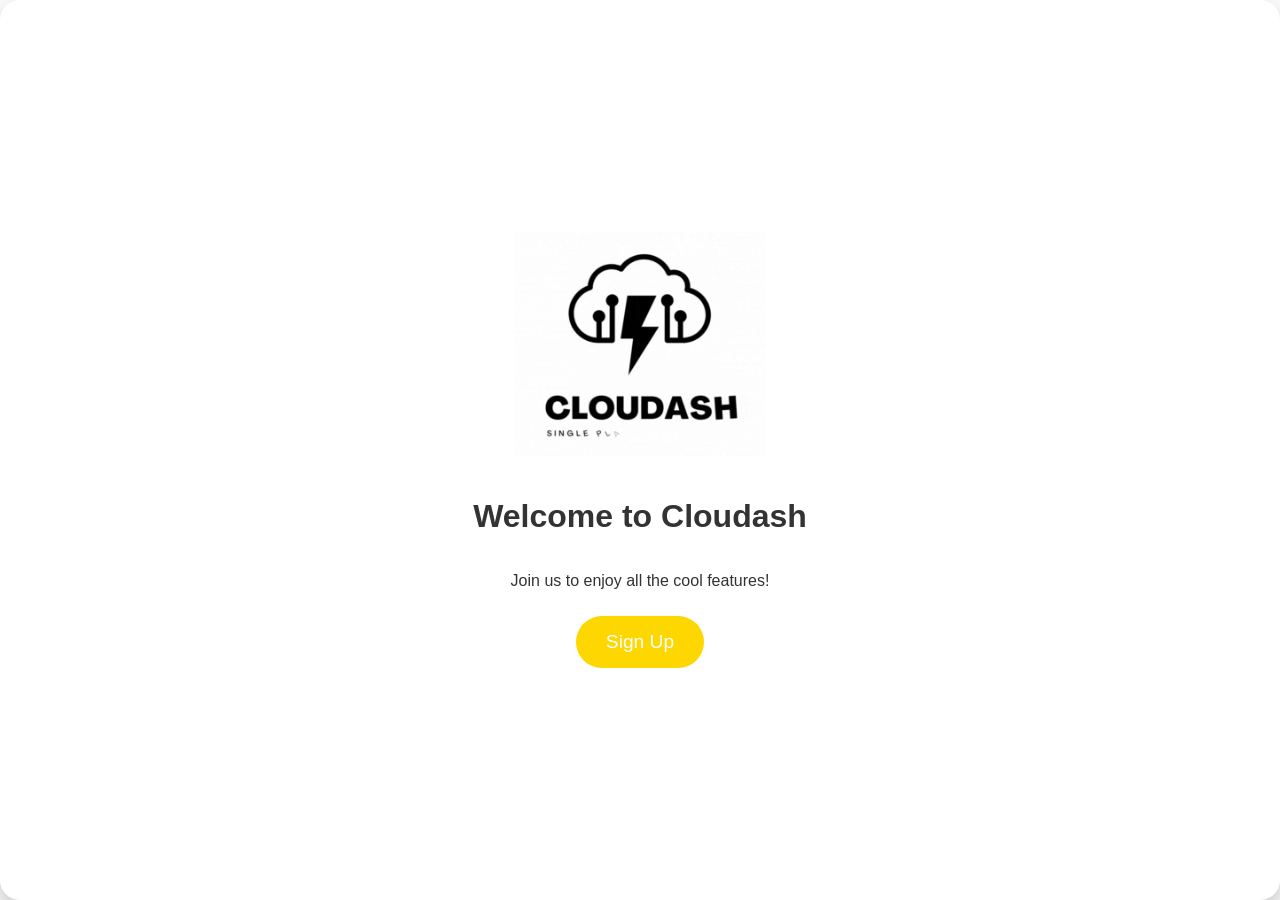
<file: application/frontend/index.html>
<!DOCTYPE html>
<html>
<head>
    <title>Welcome Page</title>
    <link rel="stylesheet" type="text/css" href="styles.css">
</head>
<body>
    <div class="container">
        <img src="logo.gif" alt="Logo" class="logo">
        <h1>Welcome to Cloudash</h1>
        <p>Join us to enjoy all the cool features!</p>
        <a href="signup.html" class="signup-button">Sign Up</a>
    </div>
</body>
</html>
</file>
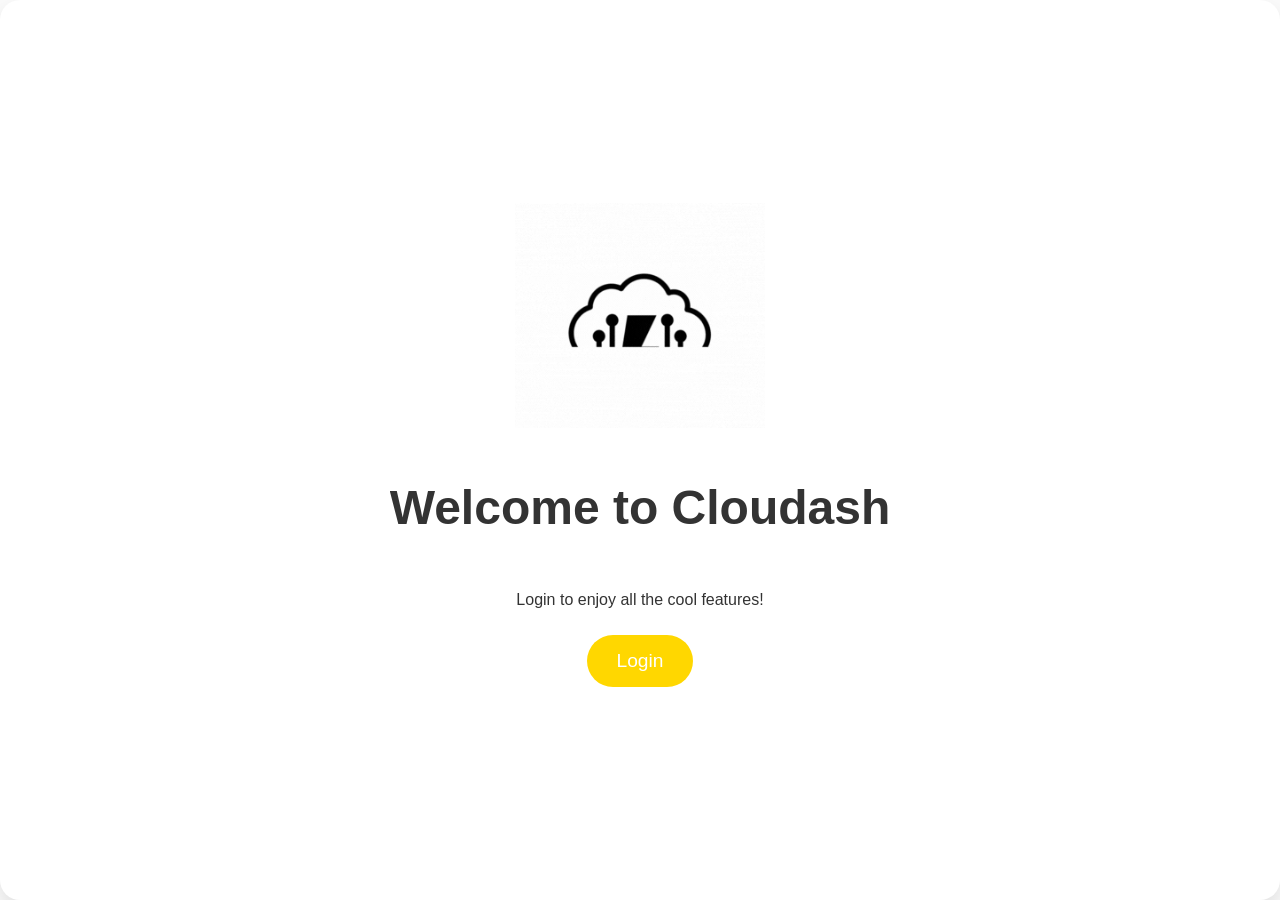
<file: application/frontend/console/index.html>
<!DOCTYPE html>
<html>
<head>
    <title>Console Page</title>
    <link rel="stylesheet" type="text/css" href="styles.css">
</head>
<body>
    <div class="sidebar">
        <h2 class="sidebar-heading">HOME</h2>
        <span id="username"></span>
        <p id="onlineStatus" class="online-status">Logged In<span class="green-symbol"></span></p>

        <a id="settingsButton" class="settings-button" href="#">Settings</a>
    </div>
    <div class="container">
        <a id="virtualMachinesButton" class="action-button top-left">Virtual Machines</a>
        <h1 class="dashboard-heading"><img src="heading.gif" alt="Cloudash"></h1>
        <div id="vmOptions" class="vm-options" style="display: none;">
            <div class="input-section">
                <input type="text" id="cpuBox" class="input-box" placeholder="CPU">
                <input type="text" id="ramBox" class="input-box" placeholder="RAM">
                <input type="text" id="sshKeyBox" class="input-box" placeholder="SSH Key">
                <a id="launchButton" class="launch-button">Launch</a>
            </div>
            <div class="button-section">
                <div id="loading" class="loading" style="display: none;"><img src="loading.gif" alt="Loading..."></div>
            </div>
        </div>
        <div class="list-wrapper">
            <div id="instanceList" class="instance-list">
                <table>
                    <tr>
                        <th>Instance ID</th>
                        <th>Public IP</th>
                        <th>Status</th>
                        <th>SSH Command</th>
                        <th>Operation</th>
                    </tr>
                </table>
                <p id="emptyListMessage" class="empty-list-message"></p>
            </div>
        </div>
        <a id="logoutButton" class="logout-button" href="../login/">Logout</a>
    </div>
    <script src="console.js"></script>
</body>
</html>
</file>
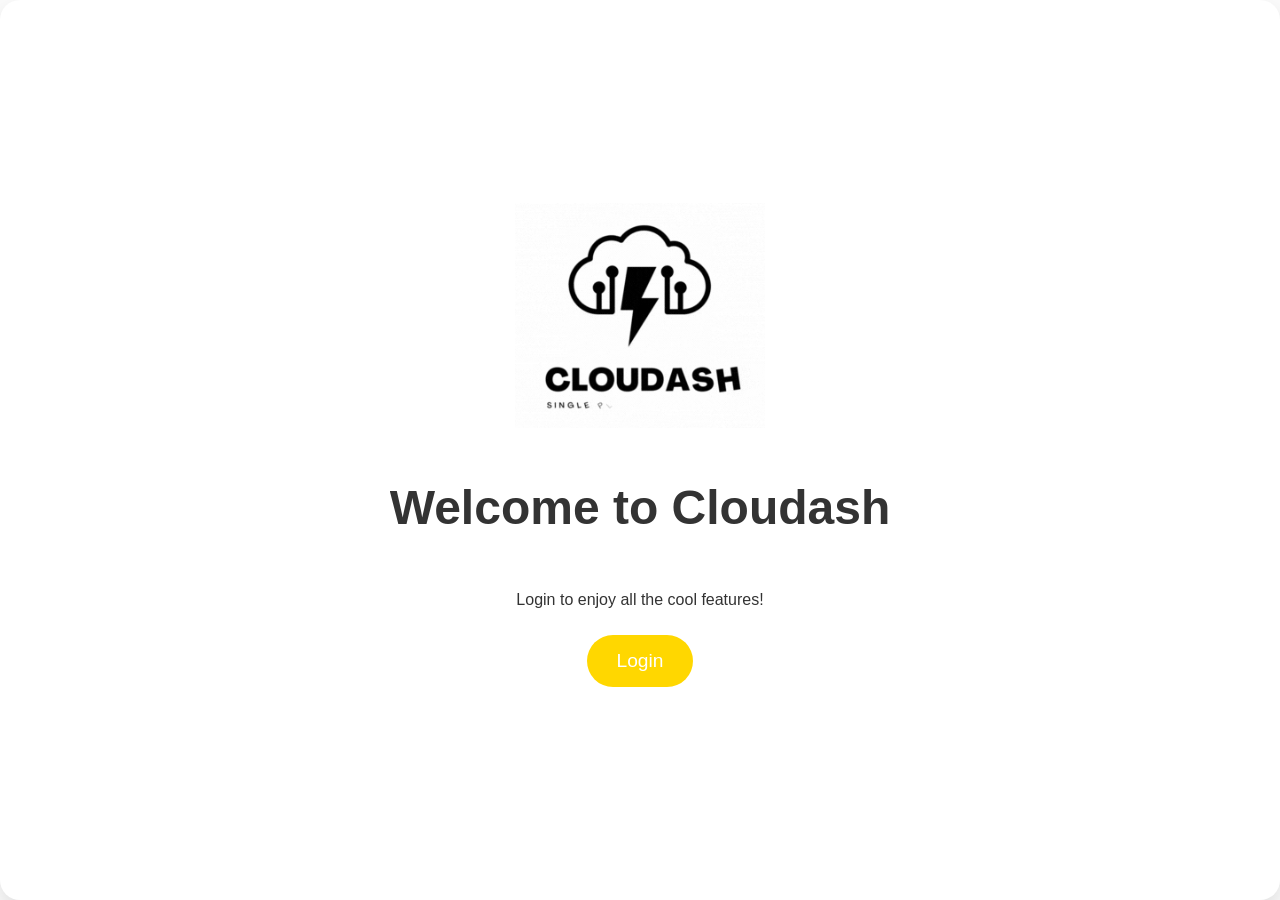
<file: application/frontend/login/index.html>
<!DOCTYPE html>
<html>
<head>
    <title>Welcome Page</title>
    <link rel="stylesheet" type="text/css" href="styles.css">
</head>
<body>
    <div class="container">
        <img src="logo.gif" alt="Cloudash Logo" class="logo">
        <h1>Welcome to Cloudash</h1>
        <p>Login to enjoy all the cool features!</p>
        <a href="login.html">Login</a>
    </div>
</body>
</html>
</file>
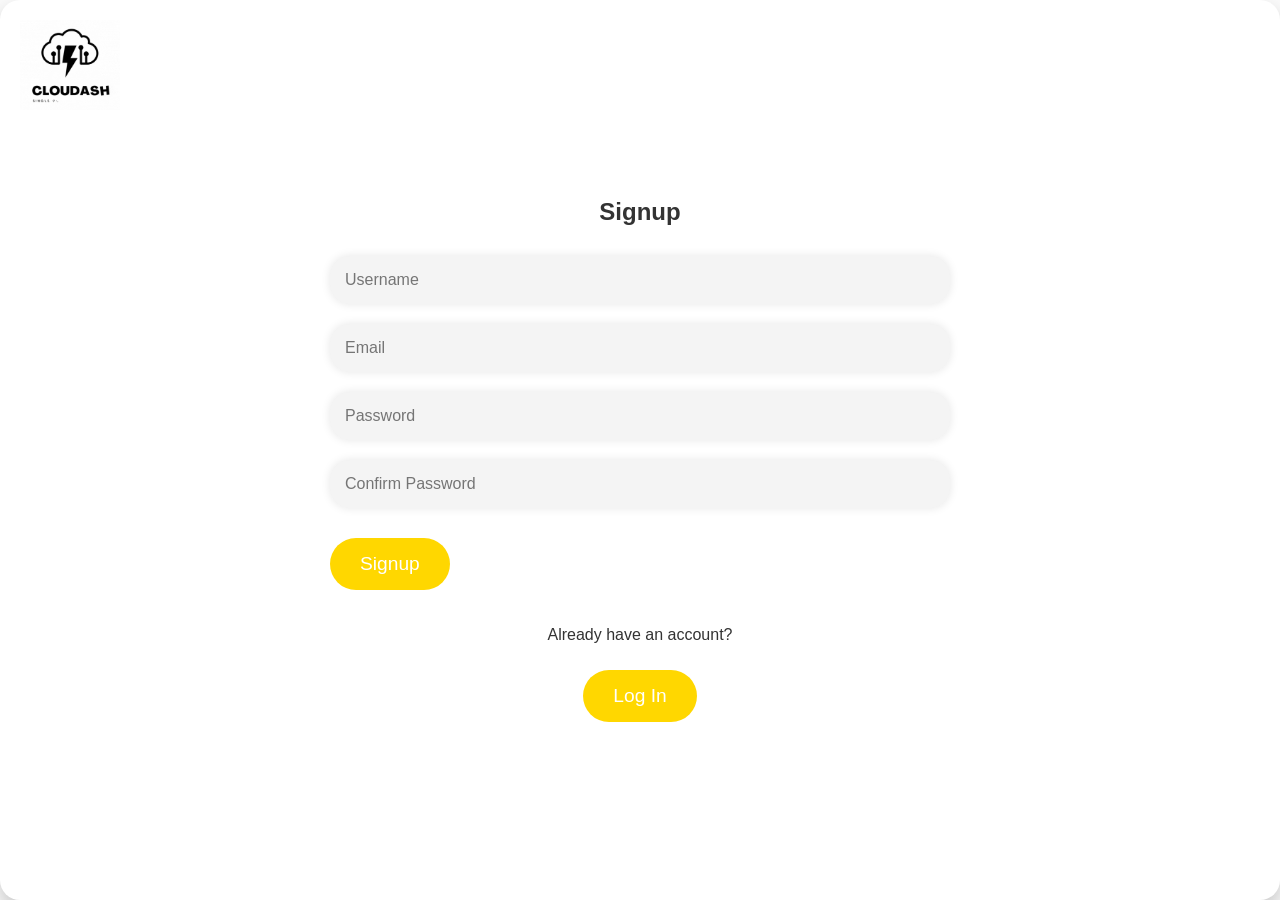
<file: application/frontend/signup.html>
<!DOCTYPE html>
<html>
<head>
    <title>Signup Page</title>
    <link rel="stylesheet" type="text/css" href="styles.css">
</head>
<body>
    <div class="signup-container">
        <img src="logo.gif" alt="Logo" class="logo signup-logo">
        <h2>Signup</h2>
        <form id="signup-form">
            <input type="text" id="username" placeholder="Username" required/>
            <input type="email" id="email" placeholder="Email" required/>
            <input type="password" id="password" placeholder="Password" required/>
            <input type="password" id="confirm-password" placeholder="Confirm Password" required/>
            <div class="signup-button-container">
                <input type="submit" value="Signup"/>
            </div>
        </form>
        <div class="signup-redirect">
            <p>Already have an account?</p>
            <div class="login-button-container">
                <a href="login/login.html" class="login-button">Log In</a>
            </div>
        </div>
    </div>
    <script src="signup.js"></script>
</body>
</html>
</file>
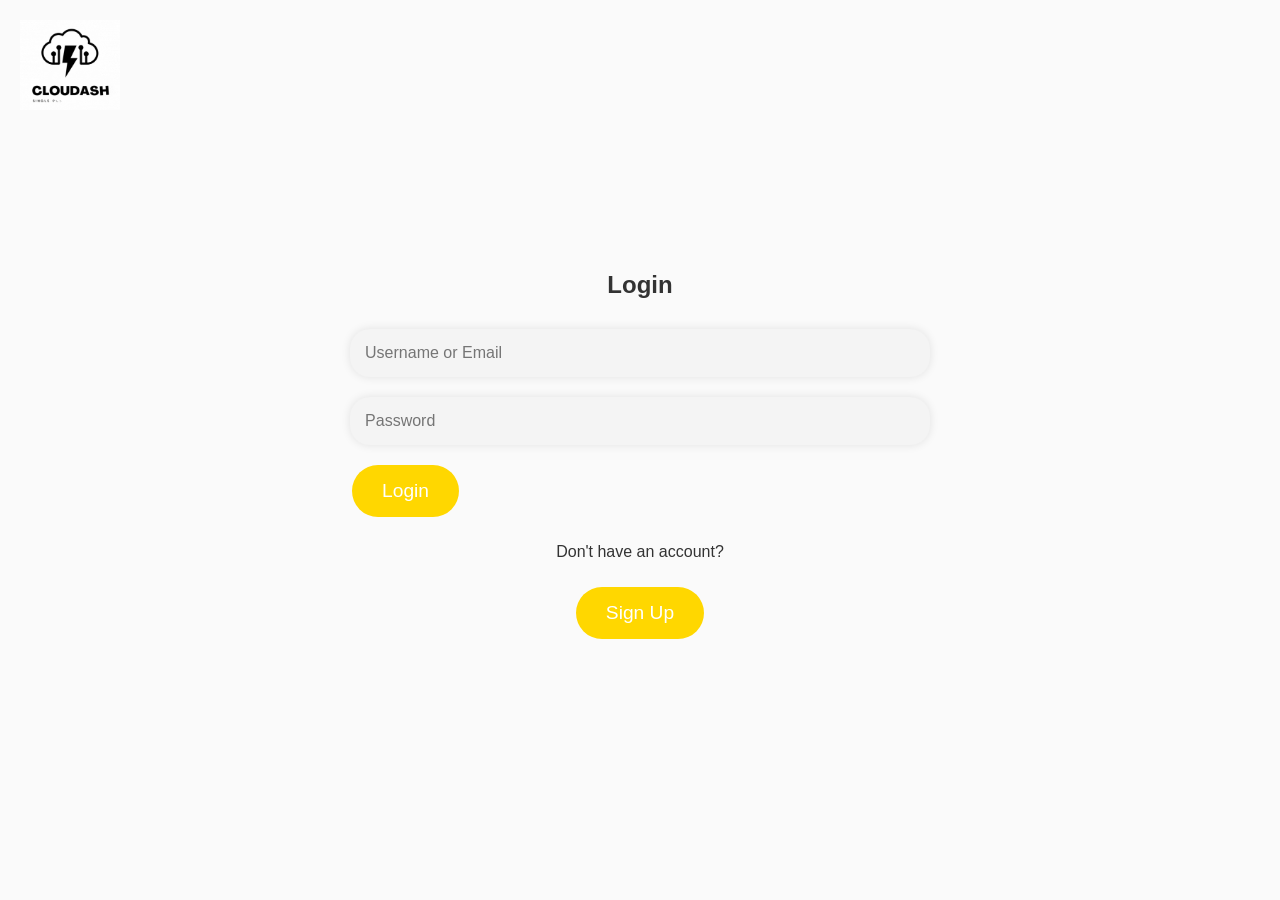
<file: application/frontend/login/login.html>
<!DOCTYPE html>
<html>
<head>
    <title>Login Page</title>
    <link rel="stylesheet" type="text/css" href="styles.css">
    <style>
        /* Additional styles for login.html */
        .login-logo {
            position: absolute;
            top: 20px;
            left: 20px;
        }
    </style>
</head>
<body>
    <div class="signup-container">
        <img src="logo.gif" alt="Logo" class="logo login-logo">
        <h2>Login</h2>
        <form id="login-form">
            <input type="text" id="username" placeholder="Username or Email" required/>
            <input type="password" id="password" placeholder="Password" required/>
            <input type="submit" value="Login"/>
        </form>
        <div class="signup-redirect">
            <p>Don't have an account?</p>
            <a href="../signup.html">Sign Up</a>
        </div>
    </div>
    <script src="login.js"></script>
</body>
</html>
</file>
<file: application/frontend/styles.css>
html, body {
    height: 100%;
    margin: 0;
    padding: 0;
    overflow-x: hidden;
}

body {
    font-family: 'Roboto', sans-serif;
    background-color: #fafafa;
    color: #333;
    display: flex;
    align-items: center;
    justify-content: center;
}

.container, .signup-container {
    width: 100vw;
    height: 100vh;
    margin: 0;
    padding: 20px;
    background-color: #fff;
    box-shadow: 0px 10px 20px 0px rgba(0, 0, 0, 0.2);
    border-radius: 20px;
    transition: box-shadow 0.3s ease;
    display: flex;
    flex-direction: column;
    align-items: center;
    justify-content: center;
    box-sizing: border-box;
    position: relative;
    overflow-y: auto;
}

.signup-button {
    display: inline-block;
    padding: 15px 30px;
    color: #fff;
    background-color: #ffd700;
    text-decoration: none;
    border-radius: 50px;
    transition: transform 0.3s ease;
    font-size: 1.2em;
    font-weight: 500;
    margin-top: 10px;
    text-align: center;
}

.signup-button:hover {
    transform: scale(1.1);
}

.signup-logo {
    position: absolute;
    top: 20px;
    left: 20px;
}

.signup-button-container {
    display: flex;
    justify-content: flex-start;
    margin-top: 10px;
}

.signup-button-container input[type="submit"] {
    margin-top: 0;
}

.signup-redirect {
    display: flex;
    flex-direction: column;
    align-items: center;
    margin-top: 20px;
}

.login-button-container {
    display: flex;
    justify-content: center;
}

#signup-form {
    display: flex;
    flex-direction: column;
    align-items: center;
    width: 100%;
}

#signup-form input[type="text"],
#signup-form input[type="email"],
#signup-form input[type="password"] {
    padding: 15px;
    margin: 10px 0;
    border: none;
    border-radius: 20px;
    box-shadow: 0px 0px 10px 0px rgba(0, 0, 0, 0.1);
    background-color: #f4f4f4;
    width: 50%;
    box-sizing: border-box;
    transition: box-shadow 0.3s ease, background-color 0.3s ease;
    font-size: 1em;
}

#signup-form input[type="text"]:focus,
#signup-form input[type="email"]:focus,
#signup-form input[type="password"]:focus {
    box-shadow: 0px 0px 15px 0px rgba(0, 0, 0, 0.15);
    background-color: #ffffff;
    outline: none;
}

#signup-form input[type="submit"] {
    padding: 15px 30px;
    color: #fff;
    background-color: #ffd700;
    border: none;
    border-radius: 50px;
    transition: transform 0.3s ease;
    font-size: 1.2em;
    font-weight: 500;
    margin-top: 10px;
    cursor: pointer;
    text-align: center;
    display: block;
}

#signup-form input[type="submit"]:hover {
    transform: scale(1.1);
}

.logo {
    width: 250px;
    height: auto;
    margin-bottom: 20px;
}

.signup-logo {
    position: absolute;
    top: 20px;
    left: 20px;
    width: 100px;
    height: auto;
}

.signup-button-container {
    display: flex;
    flex-direction: column;
    align-items: flex-start;
    width: 50%;
    margin-left: auto;
    margin-right: auto;
    margin-top: 10px;
}

.signup-button-container input[type="submit"] {
    margin-top: 10px;
}

.login-button {
    display: inline-block;
    padding: 15px 30px;
    color: #fff;
    background-color: #ffd700;
    text-decoration: none;
    border-radius: 50px;
    transition: transform 0.3s ease;
    font-size: 1.2em;
    font-weight: 500;
    margin-top: 10px;
    text-align: center;
}

.login-button:hover {
    transform: scale(1.1);
}
</file>
<file: application/frontend/console/styles.css>
html,
body {
  height: 100vh;
  margin: 0;
  padding: 0;
}

body {
  font-family: 'Roboto', sans-serif;
  background-color: #fafafa;
  color: #333;
  display: flex;
  align-items: center;
  justify-content: center;
}

.container {
  width: 100vw;
  height: 100vh;
  padding: 40px;
  background-color: #fff;
  box-shadow: 0px 10px 20px 0px rgba(0, 0, 0, 0.1);
  border-radius: 4px;
  display: flex;
  flex-direction: column;
  align-items: center;
  justify-content: flex-start;
  box-sizing: border-box;
  position: relative;
  overflow-y: auto;
}

.sidebar {
  width: 250px;
  height: 100%;
  background-color: #000;
  padding: 20px;
  box-sizing: border-box;
  border-right: 1px solid #ddd;
  display: flex;
  flex-direction: column;
  align-items: center;
  justify-content: flex-start; 
}

.sidebar-heading {
  color: #fff;
  font-size: 1.2em;
  margin-top: 0;
  margin-bottom: 20px;
  text-align: center;
}

.sidebar-content {
  display: flex;
  flex-direction: column;
  align-items: center;
  justify-content: flex-start;
}

#username {
  text-align: center;
  margin-bottom: 10px;
  color: #4CAF50; 
  font-weight: bold; 
}

#onlineStatus {
  text-align: center;
  color: #4CAF50; 
  font-weight: bold; 
  position: relative; 
}

#onlineStatus::after {
  content: "\2713"; 
  color: #4CAF50; 
  position: absolute;
  top: 0;
  right: -20px; 
}

.dashboard-heading {
  font-size: 2em;
  color: #222;
  font-weight: bold;
  text-align: center;
  margin: 0;
}

.action-button {
  padding: 15px 30px;
  color: #fff;
  background-color: #4CAF50;
  border: none;
  border-radius: 50px;
  transition: background-color 0.3s ease, transform 0.3s ease;
  font-size: 1em;
  font-weight: 500;
  cursor: pointer;
  text-align: center;
  text-decoration: none;
  margin-top: 20px;
}

.action-button:hover {
  background-color: #45A049;
  transform: scale(1.05);
}

.logout-button {
  padding: 10px 20px;
  color: #fff;
  background-color: #f44336;
  border: none;
  border-radius: 50px;
  transition: background-color 0.3s ease, transform 0.3s ease;
  font-size: 0.9em;
  font-weight: 500;
  cursor: pointer;
  text-align: center;
  position: absolute;
  top: 20px;
  right: 20px;
  text-decoration: none;
}

.logout-button:hover {
  background-color: #d32f2f;
  transform: scale(1.05);
}

.top-left {
  position: absolute;
  top: 20px;
  left: 20px;
}

.input-section {
  display: flex;
  justify-content: start;
  align-items: center;
  flex-wrap: nowrap;
  margin-top: -10px;
  margin-bottom: -10px;
  width: 100%;
}

.input-box {
  width: calc(100% / 3 - 20px);
  padding: 10px;
  margin: 20px 10px;
  border: 1px solid #ccc;
  border-radius: 4px;
  box-sizing: border-box;
}

.launch-button {
  padding: 10px 30px;
  color: #fff;
  background-color: #FFC107;
  border: none;
  border-radius: 50px;
  transition: background-color 0.3s ease, transform 0.3s ease;
  font-size: 1em;
  font-weight: 500;
  cursor: pointer;
  text-align: center;
  text-decoration: none;
}

.launch-button:hover {
  background-color: #FFA000;
  transform: scale(1.05);
}

.vm-wrapper {
  display: flex;
  flex-direction: column;
  align-items: center;
  width: 100%;
}

.button-section {
  display: flex;
  flex-direction: column;
  align-items: center;
  width: 100%;
  margin-bottom: 400px;
}

.button-section a {
  margin-top: 20px;
}

.list-wrapper {
  flex-grow: 1;
  overflow-y: auto;
  margin-top: 20px;
  width: 100%;
}

.instance-list {
  margin-top: 20px;
  width: 100%;
}

.instance-list table {
  width: 100%;
  border-collapse: collapse;
}

.instance-list th,
.instance-list td {
  padding: 12px 8px;
  text-align: left;
  font-size: 0.9em;
}

.instance-list th {
  font-weight: bold;
  color: #222;
}

.instance-list td {
  padding: 12px 8px;
  text-align: left;
  background-color: #fafafa;
  color: #333;
  border-radius: 4px;
  margin-bottom: 5px;
}

.loading {
  display: flex;
  justify-content: center;
  align-items: center;
}

.operation-buttons {
  display: flex;
  align-items: center;
}

.operation-button {
  margin: 0 5px;
  padding: 8px 15px;
  background-color: #2196F3;
  color: #fff;
  border: none;
  border-radius: 4px;
  font-size: 0.9em;
  text-align: center;
  text-decoration: none;
  transition: background-color 0.3s ease, transform 0.3s ease;
  cursor: pointer;
}

.operation-button:hover {
  background-color: #1976D3;
  transform: scale(1.05);
}

.disabled {
  background-color: #ff0000 !important;
}

.empty-list-message {
  margin-top: 10px;
  text-align: center;
  font-style: italic;
  color: #777;
}

.fixed-table {
  width: 100%;
}

.fixed-cell {
  width: 20%;
  text-align: left;
  overflow: hidden;
  text-overflow: ellipsis;
  white-space: nowrap;
}

.settings-button {
  padding: 15px 20px;
  color: #fff;
  background-color: #2196F3;
  border: none;
  border-radius: 4px;
  transition: background-color 0.3s ease, transform 0.3s ease;
  font-size: 0.9em;
  font-weight: 500;
  cursor: pointer;
  text-align: center;
  text-decoration: none;
  margin-top: auto; 
  margin-bottom: 20px; 
}

.settings-button:hover {
  background-color: #1976D3;
  transform: scale(1.05);
}

.settings-button {
  padding: 8px 12px;
  font-size: 0.8em;
}
</file>
<file: application/frontend/login/styles.css>
body {
    font-family: 'Roboto', sans-serif;
    background-color: #fafafa;
    color: #333;
    margin: 0;
    padding: 0;
    display: flex;
    align-items: center;
    justify-content: center;
    min-height: 100vh;
}

.container {
    width: 100vw; 
    margin: 0;
    padding: 50px;
    background-color: #fff;
    box-shadow: 0px 10px 20px 0px rgba(0, 0, 0, 0.1);
    border-radius: 20px;
    transition: box-shadow 0.3s ease;
    display: flex;
    flex-direction: column;
    align-items: center;
    justify-content: center;
    height: 100vh;
    box-sizing: border-box;
    position: relative;
    overflow-y: auto;
}

.container:hover {
    box-shadow: 0px 20px 40px 0px rgba(0, 0, 0, 0.15);
}

h1 {
    font-size: 3em;
    color: #333;
    text-align: center;
    margin-bottom: 40px;
    white-space: nowrap;
    overflow: hidden;
    text-overflow: ellipsis;
}

.container a {
    padding: 15px 30px;
    color: #fff;
    background-color: #ffd700;
    border: none;
    border-radius: 50px;
    transition: transform 0.3s ease;
    font-size: 1.2em;
    font-weight: 500;
    margin: 10px 2px;
    text-decoration: none;
    text-align: center;
    display: inline-block;
}

.container a:hover {
    background-color: #ffcc00;
    transform: scale(1.1);
}

input[type="text"],
input[type="password"] {
    padding: 15px;
    margin: 10px 0;
    border: none;
    border-radius: 20px;
    box-shadow: 0px 0px 10px 0px rgba(0, 0, 0, 0.1);
    background-color: #f4f4f4;
    width: 100%;
    box-sizing: border-box;
    transition: box-shadow 0.3s ease, background-color 0.3s ease;
    font-size: 1em;
}

input[type="text"]:focus,
input[type="password"]:focus {
    box-shadow: 0px 0px 15px 0px rgba(0, 0, 0, 0.15);
    background-color: #ffffff;
    outline: none;
}

input[type="submit"] {
    padding: 15px 30px;
    color: #fff;
    background-color: #ffd700;
    border: none;
    border-radius: 50px;
    transition: transform 0.3s ease;
    font-size: 1.2em;
    font-weight: 500;
    margin: 10px 2px;
    cursor: pointer;
    text-align: center;
    display: inline-block;
}

input[type="submit"]:hover {
    background-color: #ffcc00;
    transform: scale(1.1);
}

.logo {
    width: 250px;
    height: auto;
    margin-bottom: 20px;
}

.signup-container {
    display: flex;
    flex-direction: column;
    align-items: center;
    justify-content: center;
}

.signup-redirect {
    display: flex;
    flex-direction: column;
    align-items: center;
    justify-content: center;
}

.login-logo {
    position: absolute;
    top: 20px;
    left: 20px;
    width: 100px; 
    height: auto; 
}

.login-logo {
    position: absolute;
    top: 20px;
    left: 20px;
}

.signup-redirect a {
    padding: 15px 30px;
    color: #fff;
    background-color: #ffd700;
    border: none;
    border-radius: 50px;
    transition: transform 0.3s ease;
    font-size: 1.2em;
    font-weight: 500;
    margin: 10px 2px;
    text-decoration: none;
    text-align: center;
    display: inline-block;
}

.signup-redirect a:hover {
    background-color: #ffcc00;
    transform: scale(1.1);
}
</file>
